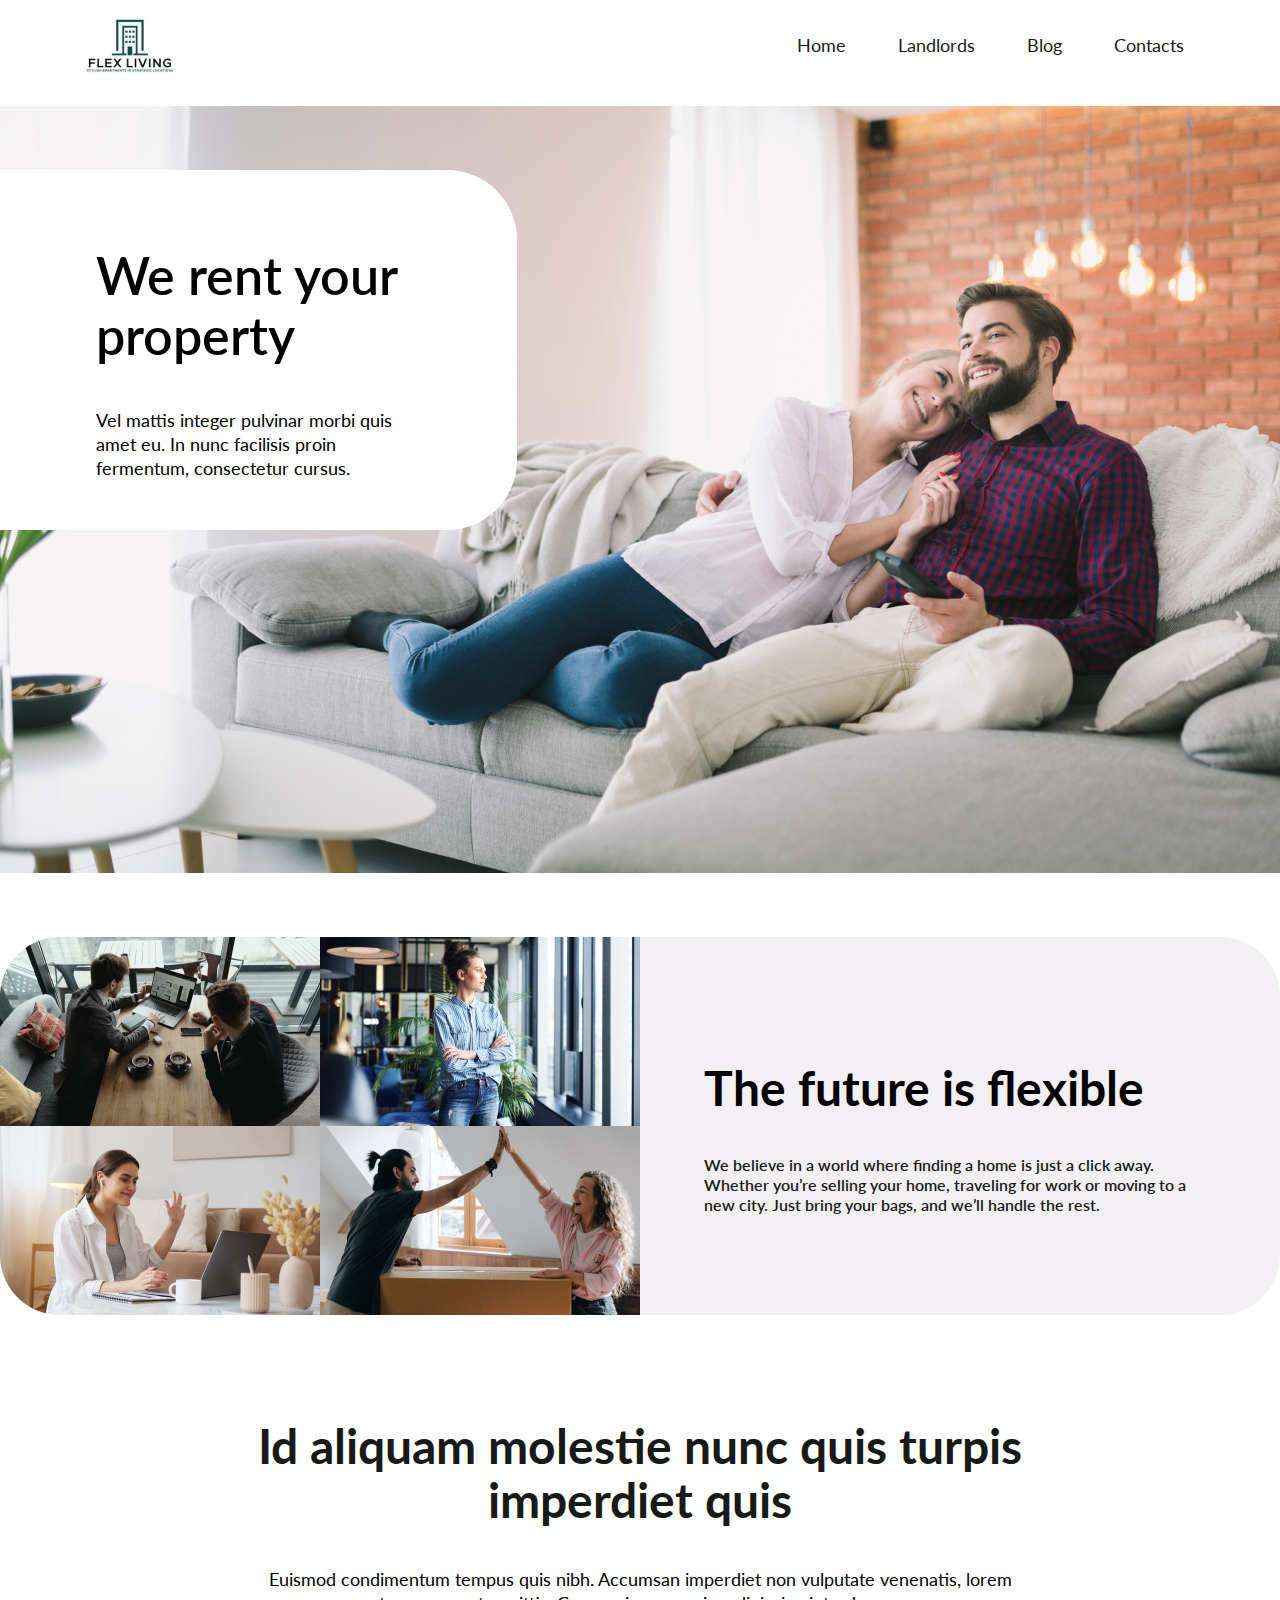
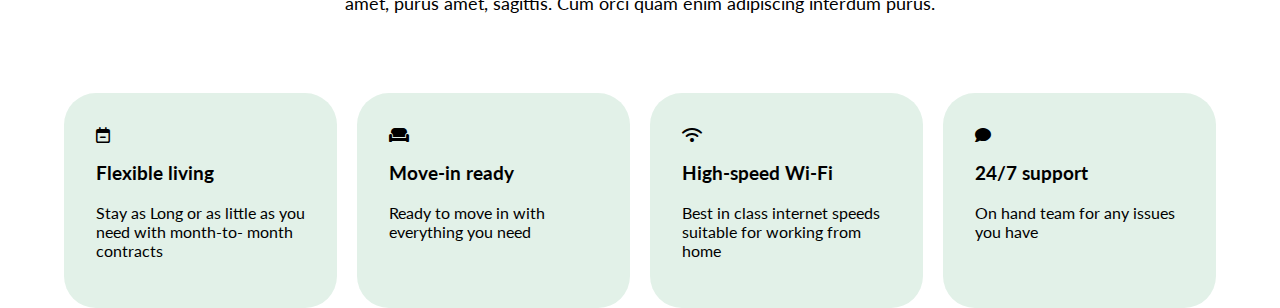
<file: index.html>
<!DOCTYPE html>
<html lang="en">
<head>
    <meta charset="UTF-8">
    <meta name="viewport" content="width=device-width, initial-scale=1.0">
    <meta http-equiv="X-UA-Compatible" content="ie=edge">
    <title>Document</title>
    <link rel="shortcut icon" href="./images/WhatsApp_Image_2021-08-10_at_12.52 1@2x.svg" type="image/x-icon">
    <link rel="stylesheet" href="styles.css">
    <link rel="stylesheet" href="https://cdnjs.cloudflare.com/ajax/libs/font-awesome/6.5.2/css/all.min.css">
</head>
<body>
     <main>
        <header>
            <div class="head__wrapper">
                <div class="logo">
                    <img src="./images/Logo.png" alt="logo">
                </div>
                <nav>
                    <ul>
                        <li><a href="../index.html">Home</a></li>
                        <li><a href="../about.html">Landlords</a></li>
                        <li><a href="../contact.html">Blog</a></li>
                        <li><a href="../portfolio.html">Contacts</a></li>
                    </ul>
                </nav>
            </div>
        </header>


        <section class="hero">
            <div class="hero__container">
                <div class="container__text">
                    <h2>We rent your property</h2>
                    <p>Vel mattis integer pulvinar morbi quis amet eu. In nunc facilisis proin fermentum, consectetur cursus. </p>
                </div>
            </div>
        </section>

        <section class="future">
            <div class="pics ">
                    <img src="./images/Rectangle 225.png" alt="rect">
                    <img src="./images/image 15.png" alt="">
                    <img src="./images/image 14.png" alt="">
                    <img src="./images/image 13.png" alt="">
            </div>
            <div class="text">
                <div class="text-wrap">
                    <h2>The future is flexible</h2>
                    <p>We believe in a world where finding a home is just a click away. 
                    Whether you’re selling your home, traveling for work or moving to 
                    a new city.  Just bring your bags, and we’ll handle the rest.</p>
                </div>
            </div>
        </section>

        <section class="feature">
            <div class="features">
                <h2>Id aliquam molestie nunc quis turpis imperdiet quis</h2>
                <p>Euismod condimentum tempus quis nibh. Accumsan imperdiet non vulputate venenatis, lorem amet, purus amet, sagittis. Cum orci quam enim adipiscing interdum purus.</p>
            </div>

            <div class="feature__icons">
                <div class="icons__wrapper">
                    <div class="item1 color">
                        <i class="fa-regular fa-calendar-minus con"></i>
                            <h3>Flexible living</h3>
                            <p>Stay as Long or as little as you need with month-to-
                                month contracts</p>
                    </div>
                    <div class="item2 color">
                        <i class="fa-solid fa-couch sof"></i>

                            <h3>Move-in ready</h3>
                            <p>Ready to move in with everything you need</p>
                    </div>
                    <div class="item3 color">
                        <i class="fa-solid fa-wifi wif"></i>

                        <h3>High-speed Wi-Fi</h3>
                        <p>Best in class internet speeds suitable for working 
                            from home</p>
                    </div>
                    <div class="item4 color">
                        <i class="fa-solid fa-comment sms"></i>
                        <h3>24/7 support</h3>
                        <p>On hand team for any issues you have</p>
                    </div>
                </div>
            </div>
        </section>
    </main>
</body>
</html>
</file>
<file: styles.css>
@import url('https://fonts.googleapis.com/css2?family=Lato:ital,wght@0,100;0,300;0,400;0,700;0,900;1,100;1,300;1,400;1,700;1,900&display=swap');

*,
**::after,
**::before {
    box-sizing: border-box;
    padding: 0;
    margin: 0;
}

body {
    max-width: 1440px;
    max-height: 1024px;
    margin: 0;
    font-family: "Lato", sans-serif;
}

main {
    width: 100%;
    display: flex;
    flex-direction: column;
    align-items: center;
    justify-content: center;

}

header {
    background-color: rgb(255, 255, 255);
    width: 100%;


    .head__wrapper {
        width: 90%;
        margin: 0 auto;
        display: flex;
        justify-content: space-between;
        align-items: center;
        gap: 10px;
        padding: 1em 0;
    }


    .logo {
        width: 130px;
        height: 58px;

    }

    nav {
        width: Hug (361px)px;
        height: Hug (24px)px;
        gap: 40px;
        padding-right: 2em;

    }

    ul {
        list-style: none;
        display: flex;
        gap: 2em;
        font-size: 18px;
        font-weight: 400;
        padding-left: 2em;
    }

    li {
        margin-left: 1rem;
    }

    a {
        text-decoration: none;
        color: rgba(24, 26, 24, 1);
    }

}


.hero {
    background: url(./images/Image\ 1.png) no-repeat;
    background-size: cover;
    width: 100%;
    height: 767px;
    top: 83px;
    margin-top: 1em;


    .hero__container {
        background-color: rgba(255, 255, 255, 1);
        border-radius: 0 70px 70px 0;
        position: absolute;
        top: 170px;
        padding: 2em 6em;
    }

    .container__text {
        max-width: 325px;
        max-height: 280px;
        top: 223px;
        gap: 32px;

        h2 {
            font-size: 52px;
            font-weight: 600;
            line-height: 60px;
        }

        p {

            font-size: 18px;
            font-weight: 400;
            line-height: 24px;
        }
    }
}

.future {
    width: 1280px;
    height: 378px;
    top: 1020px;
    left: 80px;
    gap: 0px;
    display: grid;
    grid-template-columns: 1fr 1fr;
    margin: 4em auto;

    .pics {
        display: grid;
        grid-template-columns: 1fr 1fr;
        gap: 0;
    }

    .text {
        display: flex;
        justify-content: center;
        align-items: center;
        border-radius: 0px 60px 60px 0px;
        opacity: 0px;
        background-color: rgba(242, 240, 242, 1);
    }

    .text .text-wrap {
        max-width: 80%;
        margin: 0 auto;

        h2 {
            font-size: 48px;
            font-weight: 700;
            line-height: 54px;

        }

        p {

            font-size: 16px;
            font-weight: 600;
            line-height: 20px;
            color: rgba(24, 26, 24, 1);
        }
    }



}

.feature {
    gap: 60px;
    margin: 0 auto;
    display: flex;
    flex-direction: column;

    .features {
        max-width: 60%;
        margin: 0 auto;
        gap: 16px;
        opacity: 0px;
        text-align: center;
    }

    h2 {

        color: rgba(24, 26, 24, 1);
        font-size: 48px;
        font-weight: 700;
        line-height: 54px;

    }

    .features p {

        font-size: 18px;
        font-weight: 400;
        line-height: 24px;

    }

    .feature__icons {
        display: flex;
        justify-content: center;
        align-items: center;

        .icons__wrapper {
            max-width: 90%;
            display: grid;
            grid-template-columns: repeat(4, 1fr);
            gap: 20px;
            margin: 0 auto;
        }

    }

    .color {
        background-color: rgba(226, 241, 232, 1);
        padding: 2em;
        border-radius: 2em;

    }
}

@media(max-width: 834px) {
    .hero {
        max-width: 100%;
        background-position: center;

        .container__text p {
            max-width: 100%;
            font-size: 20px;
        }
    }

    .future {
        width: 100%;
        max-height: 100%;
        display: inline;

        .pics {
            max-width: 100%;
            margin: auto;
            margin-top: 5em;
        }

        .text {
            max-width: 100%;
            max-height: 100%;
            font-size: 30px;
            margin-top: 2em;

            .text-wrap {
                max-width: 100%;
                max-height: 100%;

                h2 {
                    max-width: 100%;
                    font-size: 50px;
                    margin: auto;
                }

                p {
                    width: 100%;
                    font-size: 30px;
                    margin: 20px auto;
                    line-height: 1;
                }
            }
        }
    }

    .feature {
        width: 100%;
        max-height: 100%;

        .features {
            width: 100%;
            max-height: 100%;
            font-size: 2rem;
            margin-top: 4em;

            p {
                font-size: 30px;
                max-width: 100%;
                margin-bottom: 4em;
            }
        }

        .feature__icons {
            grid-template-columns: repeat(2, 1fr);
            justify-content: center;
            align-items: center;
            font-size: 2em;
            margin: 0;
            max-width: 100%;
            margin-right: 3em;
            max-height: 100%;
        }

    }

}

@media (width:375px) {
    .feature__icons {
        grid-template-columns: repeat(1, 1fr);
        justify-content: center;
        align-items: center;
    }
}
</file>
